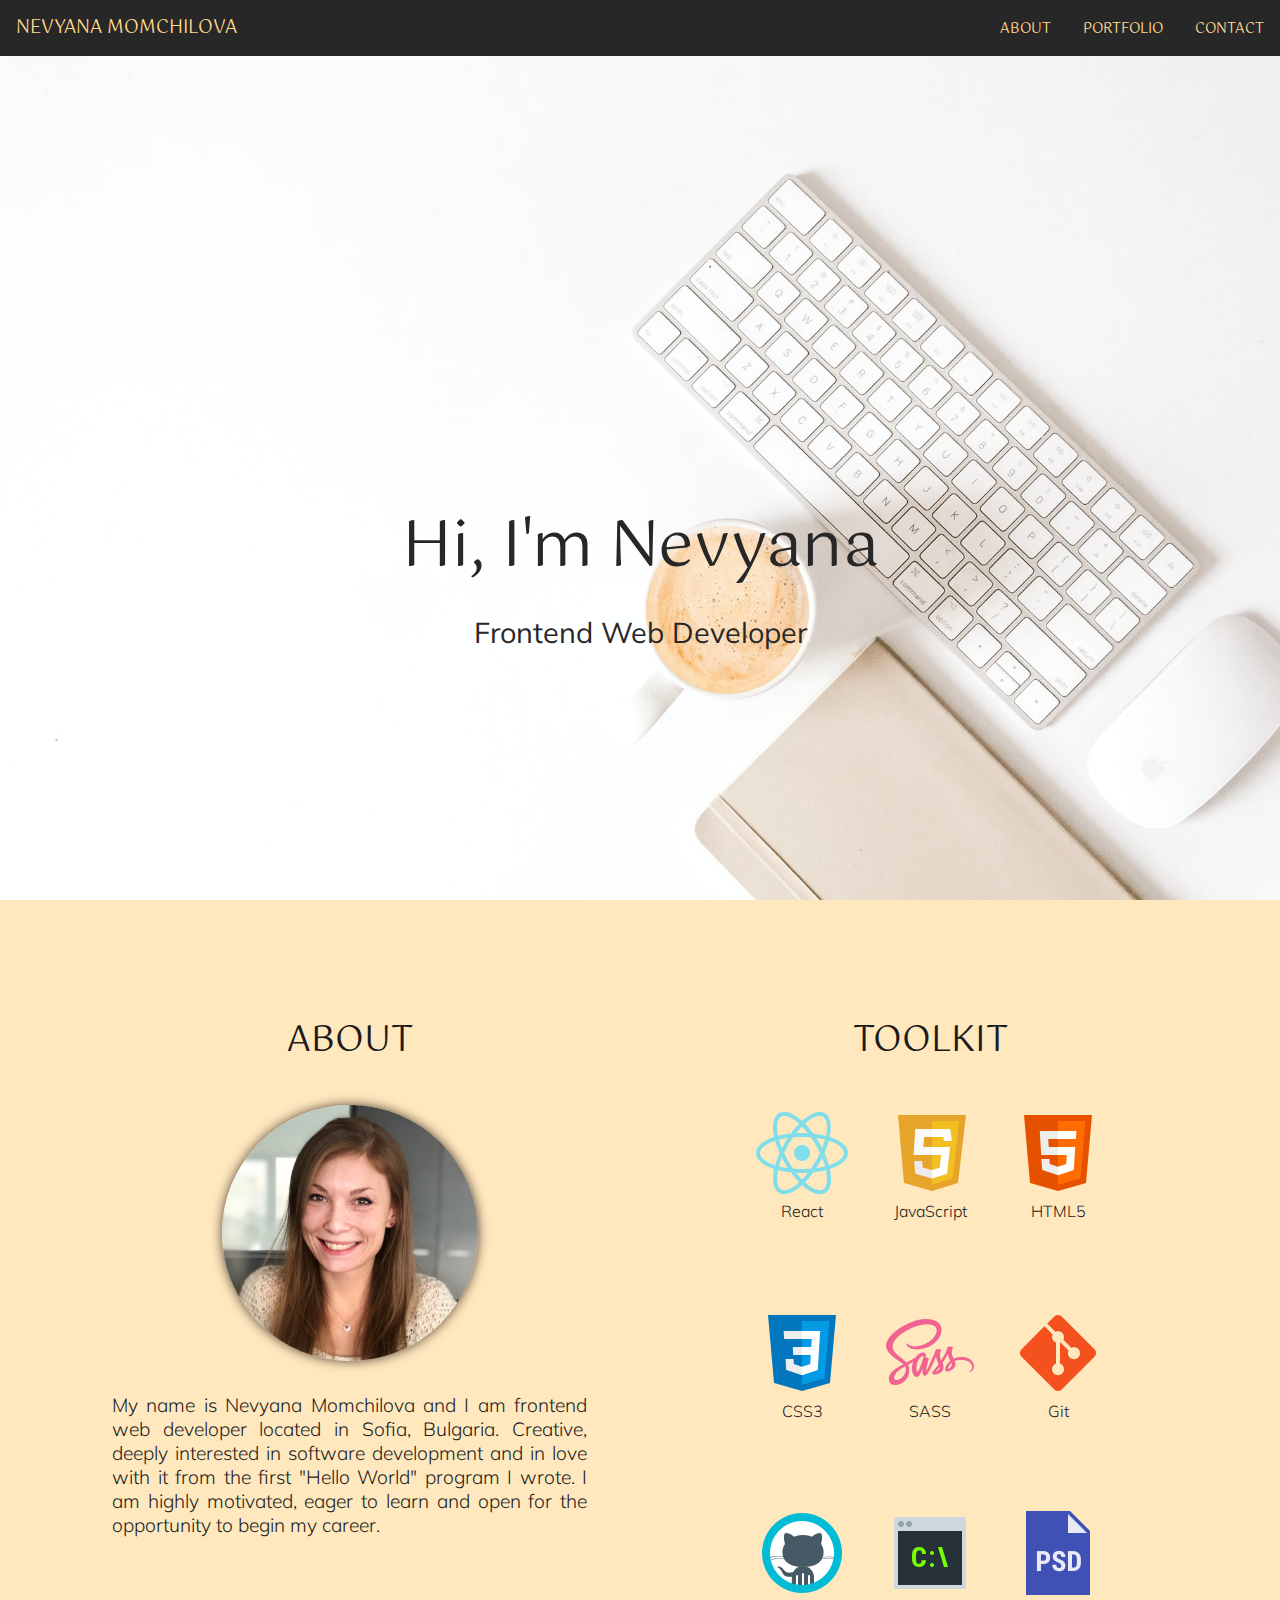
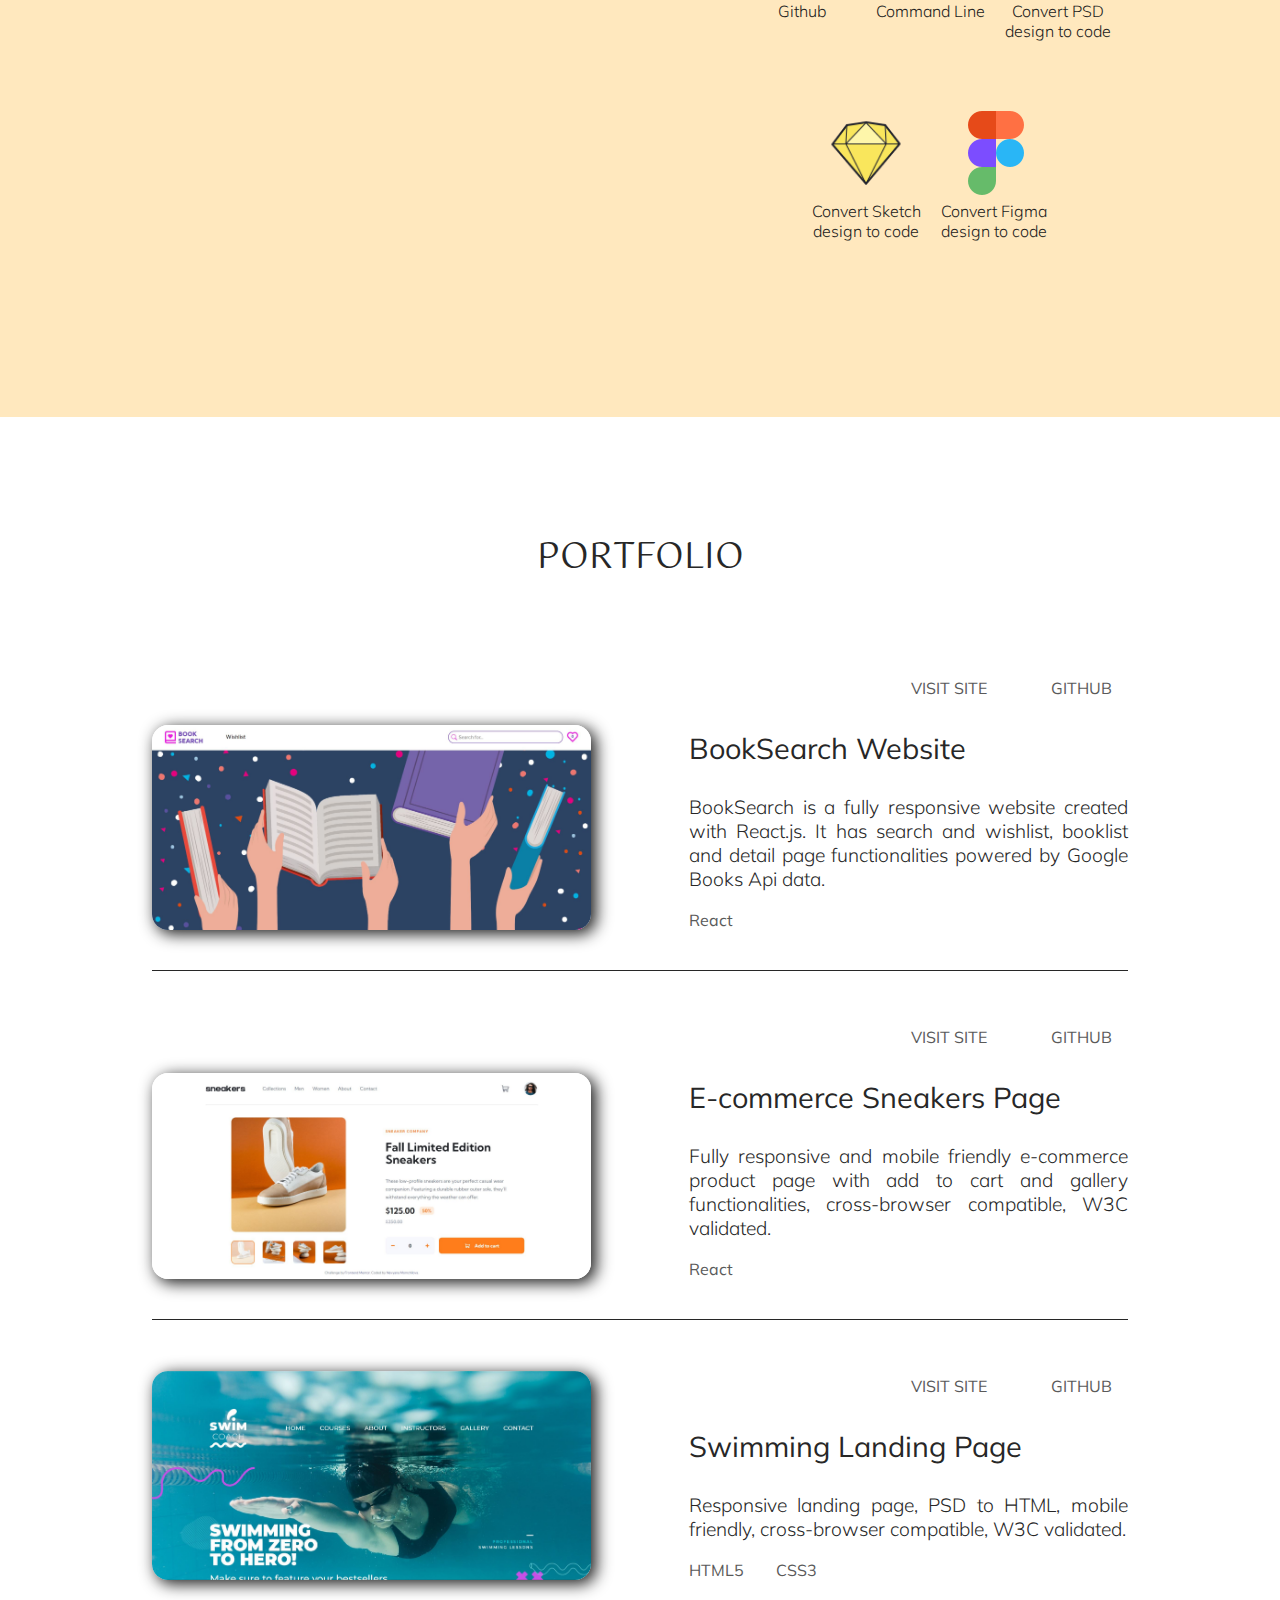
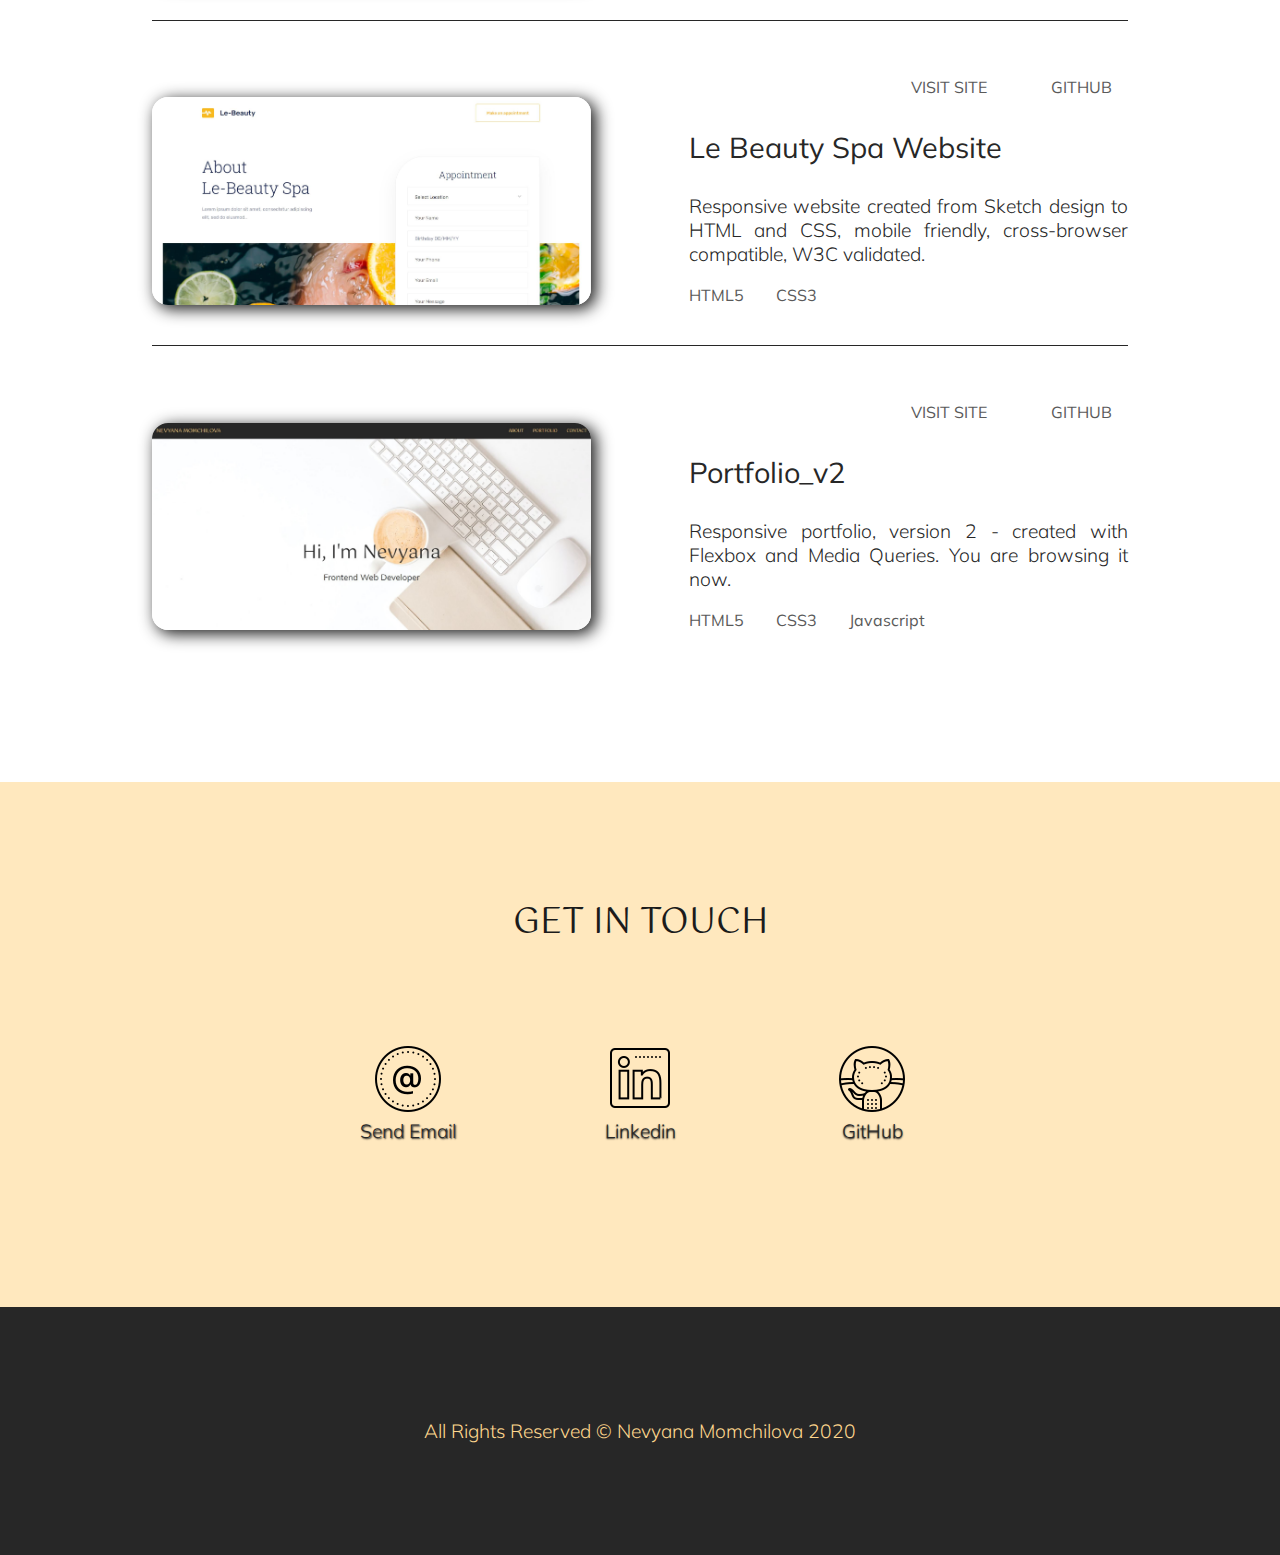
<file: index.html>
<!DOCTYPE html>
<html lang="en">
<head>
    <meta charset="UTF-8">
    <meta name="viewport" content="width=device-width, initial-scale=1.0">

    <!-- Main Font -->
    <link href="https://fonts.googleapis.com/css2?family=Mulish:wght@300;400&display=swap" rel="stylesheet">

    <!-- Header (Navigation), main h1 Font -->
    <link href="https://fonts.googleapis.com/css2?family=Gotu&display=swap" rel="stylesheet">

    <!-- CSS -->
    <link rel="stylesheet" href="CSS/all_styles.css">

    <title>Nevyana Momchilova</title>
</head>
<body>
    <!-- Scroll To Top Button -->
    <div class="scrollToTop" onclick="scrollToTop();"></div>

    <!-- Navigation -->
    <header>
        <div class="nav-logo">
            <a href="#welcome-section">NEVYANA MOMCHILOVA</a>
        </div>

        <nav>
            <div class="hamburger-lines">
                <div class="hamburger-line"></div>
                <div class="hamburger-line"></div>
                <div class="hamburger-line"></div>
            </div>

            <ul class="nav-menu">
                <li><a href="#about-section">ABOUT</a></li>
                <li><a href="#portfolio-section">PORTFOLIO</a></li>
                <li><a href="#contact-section">CONTACT</a></li>
            </ul>
        </nav>
    </header>

    <!-- Main -->
    <main>
        <!-- Welcome Section -->
        <section class="welcome-section" id="welcome-section">
            <h1>Hi, I'm Nevyana</h1>
            <h2>Frontend Web Developer</h2>
        </section>

        <!-- About Section -->
        <section class="about-section" id="about-section">
            <div class="about">
                <h1>ABOUT</h1>
                <img src="images/about-pic.jpg" alt="about-pic">
                <p>My name is Nevyana Momchilova and I am frontend web developer located in Sofia, Bulgaria. 
                Creative, deeply interested in software development and in love with it from the first "Hello World" program I wrote. I am highly motivated, eager to learn and open for the opportunity to begin my career.</p>
            </div>
            <div class="toolkit">
                <h1>TOOLKIT</h1>
                <ul class="toolkit-items">
                    <li>
                        <img src="images/react.png" alt="react-logo">
                        <p>React</p>
                    </li>
                    <li>
                        <img src="images/javascript.png" alt="javascript-logo">
                        <p>JavaScript</p>
                    </li>
                    <li>
                        <img src="images/html.png" alt="html-logo">
                        <p>HTML5</p>
                    </li>
                    <li>
                        <img src="images/css.png" alt="css-logo">
                        <p>CSS3</p>
                    </li>
                    <li>
                        <img src="images/sass.png" alt="sass-logo">
                        <p>SASS</p>
                    </li>
                    <li>
                        <img src="images/git.png" alt="git-logo">
                        <p>Git</p>
                    </li>
                    <li>
                        <img src="images/github.png" alt="github-logo">
                        <p>Github</p>
                    </li>
                    <li>
                        <img src="images/command-line.png" alt="command-line-logo">
                        <p>Command Line</p>
                    </li>
                    <li>
                        <img src="images/psd.png" alt="design to code icon">
                        <p>Convert PSD design to code</p>
                    </li>
                    <li>
                        <img src="images/sketch.png" alt="design to code icon">
                        <p>Convert Sketch design to code</p>
                    </li>
                    <li>
                        <img src="images/figma.png" alt="design to code icon">
                        <p>Convert Figma design to code</p>
                    </li>
                </ul>
            </div>
        </section>

        <!-- Portfolio Section -->
        <section class="portfolio-section" id="portfolio-section">
            <h1>PORTFOLIO</h1>
            <div class="projects">

                <!-- First Project -->
                <div class="project">
                    <img class="project-image" src="./images/yourbooksearch.JPG" alt="booksearch project">
                    <div class="project-details">
                        <div class="project-header">
                            <h2>BookSearch Website</h2>
                            <div class="project-buttons">
                                <a href="https://yourbooksearch.netlify.app/" target="_blank">VISIT SITE</a>
                                <a href="https://github.com/NevyanaMomchilova/booksearch">GITHUB</a>
                            </div>
                        </div>
                        <p>BookSearch is a fully responsive website created with React.js. It has search and wishlist, booklist and detail page functionalities powered by Google Books Api data. </p>
                        <ul>
                            <li>React</li>
                        </ul>
                    </div>
                </div>

                <!-- Second Project -->
                <div class="project">
                    <img class="project-image" src="./images/e-commerce-sneakers.JPG" alt="sneakers page project">
                    <div class="project-details">
                        <div class="project-header">
                            <h2>E-commerce Sneakers Page</h2>
                            <div class="project-buttons">
                                <a href="https://e-commerce-sneakers.netlify.app/" target="_blank">VISIT SITE</a>
                                <a href="https://github.com/NevyanaMomchilova/e-commerce-sneakers-page" target="_blank">GITHUB</a>
                            </div>
                        </div>
                        <p>Fully responsive and mobile friendly e-commerce product page with add to cart and gallery functionalities, cross-browser compatible, W3C validated.</p>
                        <ul>
                            <li>React</li>
                        </ul>
                    </div>
                </div>

                <!-- Third Project -->
                <div class="project">
                    <img class="project-image" src="./images/swimming-landing-page.JPG" alt="swimming landing page project">
                    <div class="project-details">
                        <div class="project-header">
                            <h2>Swimming Landing Page</h2>
                            <div class="project-buttons">
                                <a href="https://swimming-landing-page.netlify.app" target="_blank">VISIT SITE</a>
                                <a href="https://github.com/NevyanaMomchilova/swimming-from-zero-to-hero-landing-page.git" target="_blank">GITHUB</a>
                            </div>
                        </div>
                        <p>Responsive landing page, PSD to HTML, mobile friendly, cross-browser compatible, W3C validated.</p>
                        <ul>
                            <li>HTML5</li>
                            <li>CSS3</li>
                        </ul>
                    </div>
                </div>
                
                <!-- Fourth Project -->
                <div class="project">
                    <img class="project-image" src="./images/le-beauty-spa.JPG" alt="le beauty spa website">
                    <div class="project-details">
                        <div class="project-header">
                            <h2>Le Beauty Spa Website</h2>
                            <div class="project-buttons">
                                <a href="https://le-beauty-spa.netlify.app" target="_blank">VISIT SITE</a>
                                <a href="https://github.com/NevyanaMomchilova/le-beauty-landing-page" target="_blank">GITHUB</a>
                            </div>
                        </div>
                        <p>Responsive website created from Sketch design to HTML and CSS, mobile friendly, cross-browser compatible, W3C validated.</p>
                        <ul>
                            <li>HTML5</li>
                            <li>CSS3</li>
                        </ul>
                    </div>
                </div>

                <!-- Fifth Project -->
                <div class="project fourth-project">
                    <img class="project-image" src="./images/portfolio_v2.JPG" alt="portfolio website version 2">
                    <div class="project-details">
                        <div class="project-header">
                            <h2>Portfolio_v2</h2>
                            <div class="project-buttons">
                                <a href="https://webcodebynevyana.netlify.app/" target="_blank">VISIT SITE</a>
                                <a href="https://github.com/NevyanaMomchilova/portfolio_2.git" target="_blank">GITHUB</a>
                            </div>
                        </div>
                        <p>Responsive portfolio, version 2 - created with Flexbox and Media Queries. You are browsing it now.</p>
                        <ul>
                            <li>HTML5</li>
                            <li>CSS3</li>
                            <li>Javascript</li>
                        </ul>
                    </div>
                </div>
        </section>

        <!-- Contact Section -->
        <section class="contact-section" id="contact-section">
            <h1>GET IN TOUCH</h1>
            <div class="contact-items">
                <a href="mailto:nevyana.dm@gmail.com"><img src="images/icons8-email-80.png" alt="icons8-email-80"><p>Send Email</p></a>
                <a href="https://www.linkedin.com/in/nevyana-momchilova/" target="_blank"><img src="images/icons8-linkedin-80.png" alt="icons8-linkedin-80"><p>Linkedin</p></a>
                <a href="https://github.com/NevyanaMomchilova" target="_blank"><img src="images/icons8-github-80.png" alt="icons8-github-80"><p>GitHub</p></a>
            </div>
        </section>
    </main>

    <!-- Footer -->
    <footer>
        <p>All Rights Reserved &copy; Nevyana Momchilova 2020</p>
    </footer>

    <script src="portfolio_v2.js"></script>
</body>
</html>
</file>
<file: CSS/all_styles.css>
@import url("reset.css");
@import url("typography.css");
@import url("scroll_to_top.css");
@import url("navigation.css");
@import url("main.css");
@import url("footer.css");
@import url("media_queries.css");
@import url("keyframes.css");
</file>
